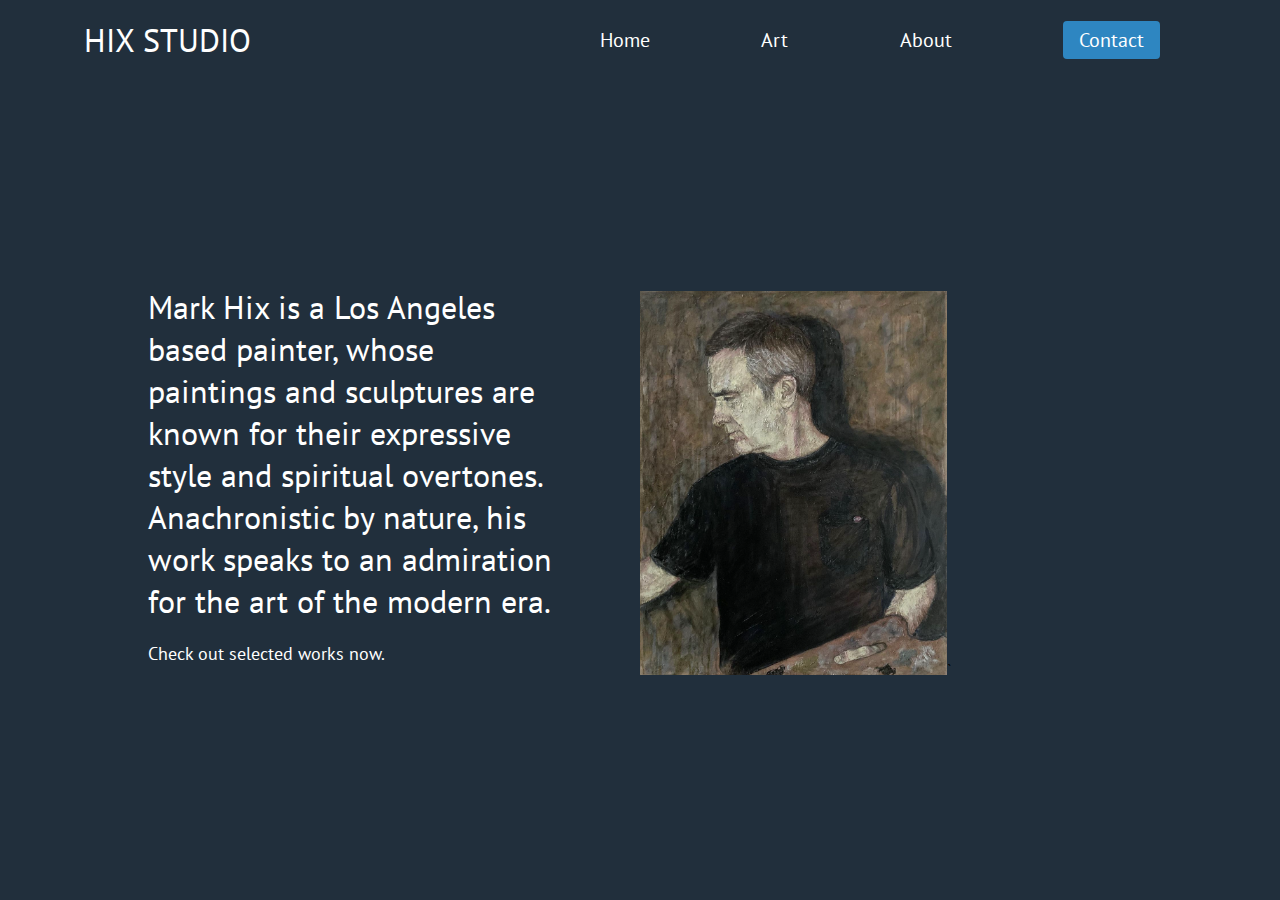
<file: index.html>
<!DOCTYPE html>
<html lang="en">
<head>
    <meta charset="UTF-8">
    <meta name="viewport" content="width=device-width, initial-scale=1.0">
    <link rel="preconnect" href="https://fonts.googleapis.com">
    <link rel="preconnect" href="https://fonts.gstatic.com" crossorigin>
    <link href="https://fonts.googleapis.com/css2?family=PT+Sans&display=swap" rel="stylesheet">
    <link rel="stylesheet" href="style.css">
    <title>HIX STUDIO</title>
</head>
<body id="landing">
    <div class="nav-container">
        <nav class="navbar">
            <h1 id="navbar-logo">HIX STUDIO</h1>
            <div class="menu-toggle" id="mobile-menu">
                <span class="bar"></span>
                <span class="bar"></span>
                <span class="bar"></span>
    </div>
            <ul class="nav-menu">
                <li><a href="index.html" class="nav-links">Home</a></li>
                <li><a href="art.html" class="nav-links">Art</a></li>
                <li><a href="about.html" class="nav-links">About</a></li>
                <li><a href="contact.html" class="nav-links nav-links-btn">Contact</a></li>
            </ul>
        </nav>
    </div>
    <div class="main">
        <div class="main-container">
            <div class="main-content">
                <h1> 
                    Mark Hix is a Los Angeles based painter, whose paintings and sculptures are known for their expressive style and spiritual overtones. Anachronistic by nature, his work speaks to an admiration for the art of the modern era. 
                </h1>
                <p>
                    Check out selected works now.
                </p>
            </div>
            <div class="main-img-container">
                <img src="images/landing.png" id="main-img">`
            </div>
        </div>
    </div>
</body>
    <script src="app.js"></script>
</html>
</file>
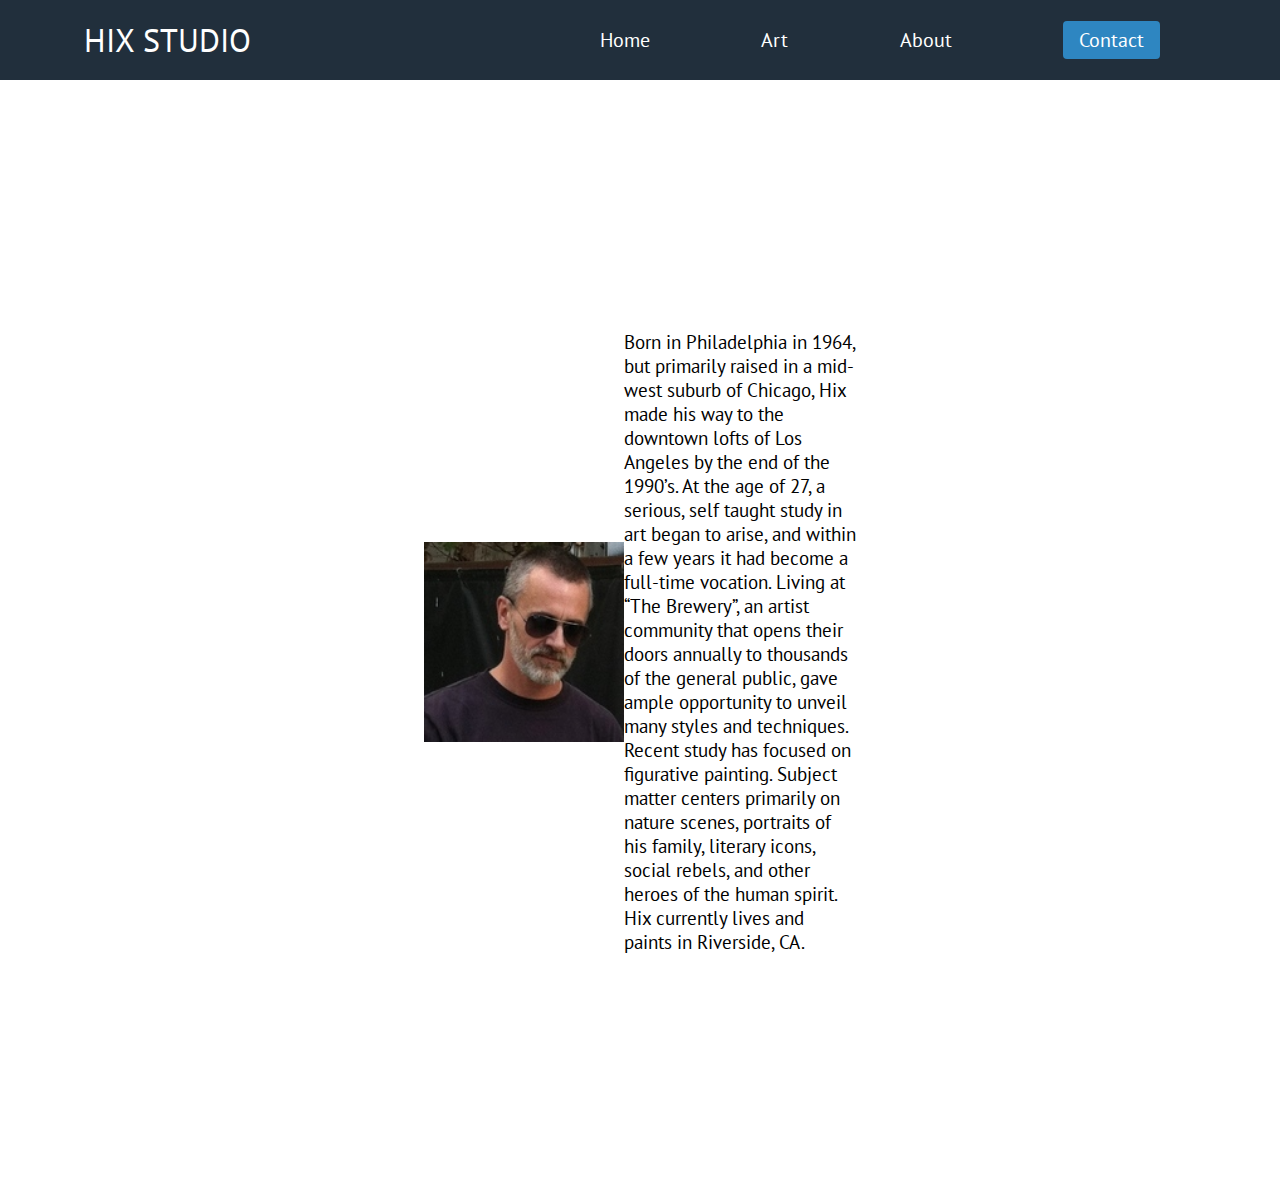
<file: about.html>
<!DOCTYPE html>
<html lang="en">
<head>
    <meta charset="UTF-8">
    <meta name="viewport" content="width=device-width, initial-scale=1.0">
    <link rel="preconnect" href="https://fonts.googleapis.com">
    <link rel="preconnect" href="https://fonts.gstatic.com" crossorigin>
    <link href="https://fonts.googleapis.com/css2?family=PT+Sans&display=swap" rel="stylesheet">
    <link rel="stylesheet" href="style.css">
    <title>HIX STUDIO</title>
</head>
<body>
    <div class="nav-container">
        <nav class="navbar">
            <h1 id="navbar-logo">HIX STUDIO</h1>
            <div class="menu-toggle" id="mobile-menu">
                <span class="bar"></span>
                <span class="bar"></span>
                <span class="bar"></span>
            </div>
            <ul class="nav-menu">
                <li><a href="index.html" class="nav-links">Home</a></li>
                <li><a href="art.html" class="nav-links">Art</a></li>
                <li><a href="about.html" class="nav-links">About</a></li>
                <li><a href="contact.html" class="nav-links nav-links-btn">Contact</a></li>
            </ul>
        </nav>
    </div>
    <div class="about-text">
        <img src="images/about.jpg" id="about-img">
        <h3>
            Born in Philadelphia in 1964, but primarily raised in a mid-west suburb of Chicago, Hix made his way to the downtown lofts of Los Angeles by the end of the 1990’s. At the age of 27, a serious, self taught study in art began to arise, and within a few years it had become a full-time vocation. Living at “The Brewery”, an artist community that opens their doors annually to thousands of the general public, gave ample opportunity to unveil many styles and techniques.
            Recent study has focused on figurative painting. Subject matter centers primarily on nature scenes, portraits of his family, literary icons, social rebels, and other heroes of the human spirit.
            Hix currently lives and paints in Riverside, CA.
        </h3>
    </div>
    <script src="app.js"></script>
</body>
</html>
</file>
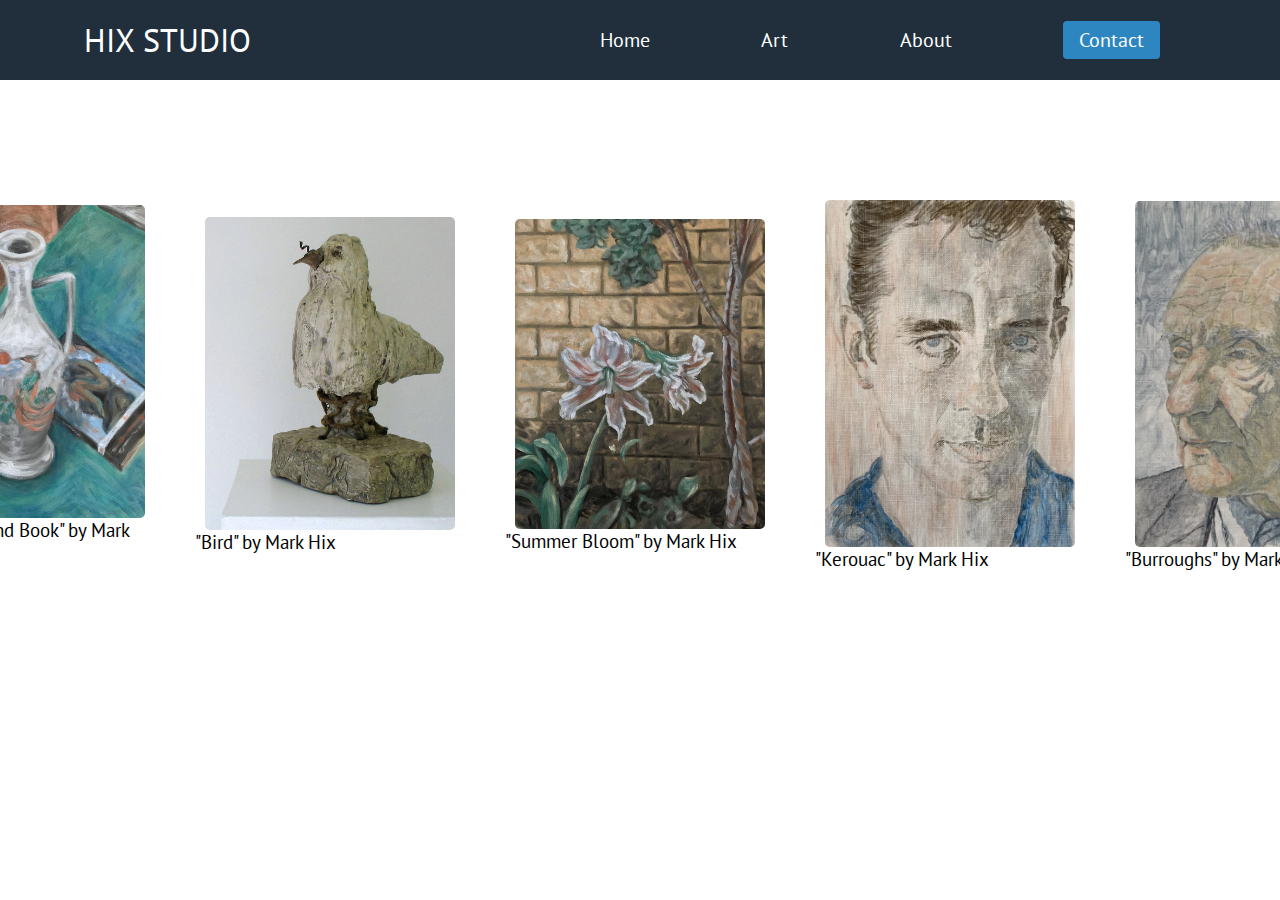
<file: art.html>
<!DOCTYPE html>
<html lang="en">
<head>
    <meta charset="UTF-8">
    <meta name="viewport" content="width=device-width, initial-scale=1.0">
    <link rel="preconnect" href="https://fonts.googleapis.com">
    <link rel="preconnect" href="https://fonts.gstatic.com" crossorigin>
    <link href="https://fonts.googleapis.com/css2?family=PT+Sans&display=swap" rel="stylesheet">
    <link rel="stylesheet" href="style.css">
    <title>HIX STUDIO</title>
</head>
<body>
    <div class="nav-container">
        <nav class="navbar">
            <h1 id="navbar-logo">HIX STUDIO</h1>
            <div class="menu-toggle" id="mobile-menu">
                <span class="bar"></span>
                <span class="bar"></span>
                <span class="bar"></span>
            </div>
            <ul class="nav-menu">
                <li><a href="index.html" class="nav-links">Home</a></li>
                <li><a href="art.html" class="nav-links">Art</a></li>
                <li><a href="about.html" class="nav-links">About</a></li>
                <li><a href="contact.html" class="nav-links nav-links-btn">Contact</a></li>
            </ul>
        </nav>
    </div>
    <div class="art-container">
        <div class="row-container">
            <div class="box">
                <img src="images/a.png">
            </div>
            <div class="caption">
                <h3>"White Vase and Book" by Mark Hix</h3>
            </div>
        </div>
        <div class="row-container">
            <div class="box">
                <img src="images/b.png">
            </div>
            <div class="caption">
                <h3>"Bird" by Mark Hix</h3>
            </div>
        </div>
        <div class="row-container">
            <div class="box">
                <img src="images/c.png">
            </div>
            <div class="caption">
                <h3>"Summer Bloom" by Mark Hix</h3>
            </div>
        </div>
        <div class="row-container">
            <div class="box">
                <img src="images/d.webp">
            </div>
            <div class="caption">
                <h3>"Kerouac" by Mark Hix</h3>
            </div>
        </div>
        <div class="row-container">
            <div class="box">
                <img src="images/e.webp">
            </div>
            <div class="caption">
                <h3>"Burroughs" by Mark Hix</h3>
            </div>
        </div>
    </div>
    <script src="app.js"></script>
</body>
</html>
</file>
<file: style.css>
:root {
    --darkgray: #212f3c;
    --brightblue: #2e86c1;
    --white: #fff;
    --darkblue: #154360;
}

* {
    box-sizing: border-box;
    margin: 0;
    padding: 0;
    font-family: "PT Sans", sans-serif;
    font-weight: 400;
    font-style: normal;
}

#landing {
    background-color: var(--darkgray);
}

.main-container {
    display: grid;
    grid-template-columns: 1fr 1fr;
    align-items: center;
    justify-self: center;
    width: 80%;
    margin: 0 auto;
    height: 90vh;
}

.main-content {
    color: white;
    justify-self: auto;
    margin-left: 20px;
    width: 80%;
    align-items: center;
}

p {
    padding: 20px 0;
    font-size: 18px;
}

#main-img {
    width: 60%;
    height: 60%;
}

.nav-container {
    width: 100%;
    background-color: var(--darkgray);
}

.navbar {
    display: grid;
    grid-template-columns: 0.2fr auto 1fr;
    align-items: center;
    height: 80px;
    width: 90%;
    max-width: 1720px;
    margin: 0 auto;
}

#navbar-logo {
    color: var(--white);
    justify-self: start;
    margin-left: 20px;
}

#navbar-logo {
    cursor: pointer;
}

.nav-menu {
    display: grid;
    grid-template-columns: repeat(4, auto);
    list-style: none;
    text-align: center;
    width: 70%;
    justify-self: end;
    font-size: 20px;
}

.nav-links {
    color: white;
    text-decoration: none;
}

.nav-links:hover {
    color: var(--brightblue);
    transition: all 0.2s ease-out;
}

.nav-links-btn {
    background-color: var(--brightblue);
    padding: 6px 16px;
    border-radius: 4px;
}

.nav-links-btn:hover {
    background-color: transparent;
    color: white;
    padding: 5px 15px;
    border-radius: 4px;
    border: solid 1px var(--brightblue);
    transition: all 0.3s ease-out;
}

.menu-toggle .bar {
    width: 25px;
    height: 3px;
    margin: 5px auto;
    transition: all 0.3s ease-in-out;
    background: white;
}

.row-container{
    padding:20px;
    margin: 100px auto;
    display: flex;
    flex-direction:column;
    justify-content: center;
}

.art-container{
    display:flex;
    flex-direction:row;
    justify-content: center;
}

.box {
    width:250px;
    margin:0 10px;
    box-shadow: 0 0 20px 2px rgba(0,0,0, 0);
    transition:1s;
}

.box img{
    display:block;
    width:100%;
    border-radius: 5px;
}

.box:hover{
    transform:scale(1.3);
    z-index:2;
}

.about-text {
    display: grid;
    grid-template-columns: 0.2fr 0.4fr;
    align-items: center;
    justify-content: center;
    padding: 250px;
}

#about-img {
    height: 200px;
    width: 200px;
}

.contact-box {
    display: grid;
    justify-content: center;
    padding: 250px;
}

label {
    display: block;
    position: absolute;
    font-size: 18px;
    color: lightslategray;
    margin-top: -62px;
    padding-left: 18px;
    text-align: left;
    pointer-events: none;
}

input {
    width: 95%;
    height: 42px;
    margin: 10px 1px 28px 1px;
    padding: 9px;
    font-size: 18px;
    color:#154360;
    border: var(--darkblue) 1px solid;
    outline: none;
    border-radius: 5px;
}

.submit-btn {
    display: block;
    margin: 0 auto;
    margin-top: 25px;
    padding: 10px 43px 10px 43px;
    border: none;
    border-radius: 32px;
    font-size: 20px;
    background-color: var(--brightblue);
    color: white;
}

.submit-btn:hover, .submit-btn:focus {
    background-color: var(--darkblue);
    cursor: pointer;
}

@media screen and (max-width: 768px) {
    .nav-container {
        position: relative;
    }

    .nav-menu {
        display: grid;
        grid-template-columns: auto;
        background: var(--darkgray);
        margin: 0;
        width: 100%;
        position: absolute;
        top: 80px;
        left: -100%;
        opacity: 0;
        transition: all 0.5s ease;
    }

    #navbar-logo {
        margin-left: 20px;
    }

    .nav-menu.active {
        background: var(--darkgray);
        left: 0;
        opacity: 1;
        transition: all 0.5s ease;
    }

    .nav-links {
        text-align: center;
        line-height: 60px;
        width: 100%;
        display: table;
    }

    .nav-links:hover {
        background-color: var(--brightblue);
        color: white;
        transition: all 0.4s ease-out;
    }

    .navbar {
        width: 100%;
    }

    .nav-links-btn {
        border: none;
        padding: 0;
        border-radius: 0;
        background-color: var(--darkgray);
        color: white;
        transition: all 0.4s ease-out;
    }

    .nav-links-btn:hover {
        border: none;
        padding: 0;
        border-radius: 0;
        background-color: var(--brightblue);
        color: white;
        transition: all 0.4s ease-out;
    }

    #mobile-menu {
        position: absolute;
        top: 20%;
        right: 5%;
        transform: translate(5%, 20%);
    }

    .menu-toggle .bar {
        display: block;
        cursor: pointer;
    }

    .menu-toggle:hover {
        cursor: pointer;
    }

    #mobile-menu.is-active .bar:nth-child(2) {
        opacity: 0;
    }

    #mobile-menu.is-active .bar:nth-child(1) {
        transform: translateY(8px) rotate(45deg);
    }

    #mobile-menu.is-active .bar:nth-child(3) {
        transform: translateY(-8px) rotate(-45deg);
    }
    .row-container{
        padding:20px;
        margin: 20px auto;
        display: flex;
        flex-direction:column;
        justify-content: center;
    }
    .art-container{
        display:flex;
        flex-direction:column;
        justify-content: center;
    }
    
    .box {
        width:250px;
        margin:10px 10px;
        box-shadow: 0 0 20px 2px rgba(0,0,0, .1);
        transition:1s;
    }
    .box img{
        display:block;
        width:100%;
        border-radius: 5px;
    }
    .box:hover{
        transform:scale(1.3);
        z-index:2;
    }
}
</file>
